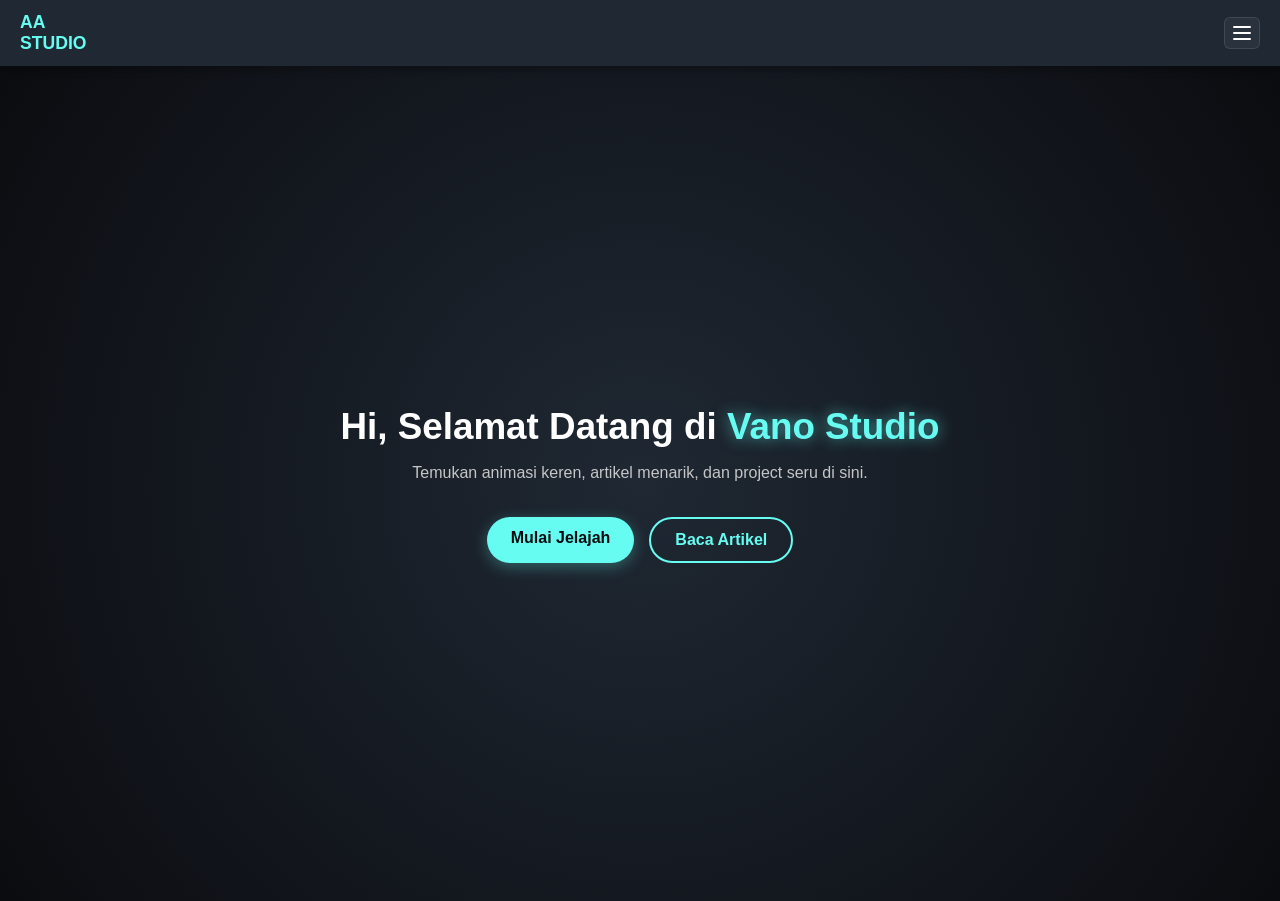
<file: Index.html>
<!DOCTYPE html>
<html lang="id">
<head>
  <meta charset="UTF-8">
  <meta name="viewport" content="width=device-width, initial-scale=1.0">
  <title>AA Studio</title>
  <style>
    /* --- CSS UNTUK TAMPILAN --- */
    * {
      margin: 0;
      padding: 0;
      box-sizing: border-box;
      font-family: 'Segoe UI', Tahoma, Geneva, Verdana, sans-serif;
    }

    body {
      background-color: #0b0c10;
      color: #ffffff;
      overflow-x: hidden;
    }

    /* NAVBAR UTAMA */
    .navbar {
      display: flex;
      justify-content: space-between;
      align-items: center;
      background-color: #1f2833;
      padding: 12px 20px; /* Sedikit disesuaikan biar pas tinggi menumpuknya */
      position: sticky;
      top: 0;
      z-index: 100;
      box-shadow: 0 4px 8px rgba(0,0,0,0.3);
    }

    /* LOGO MENUMPUK KE BAWAH (Persis Gaya Vano Studio Lama) */
    .logo {
      font-size: 1.1rem;
      font-weight: bold;
      color: #66fcf1;
      line-height: 1.2; /* Mengatur jarak antar baris atas dan bawah agar rapat dan rapi */
      flex-shrink: 0;
      
      /* Setup Animasi Muncul dari Kiri */
      animation: slideDariKiri 1s ease-out forwards;
      opacity: 0;
    }

    /* Tombol Titik Tiga */
    .menu-toggle {
      display: flex;
      flex-direction: column;
      gap: 4px;
      cursor: pointer;
      padding: 8px;
      background-color: rgba(255, 255, 255, 0.05);
      border-radius: 6px;
      border: 1px solid rgba(255, 255, 255, 0.1);
      flex-shrink: 0;
      
      /* Setup Animasi Muncul dari Kanan */
      animation: slideDariKanan 1s ease-out forwards;
      opacity: 0;
    }

    .menu-toggle span {
      width: 18px;
      height: 2px;
      background-color: white;
      border-radius: 2px;
    }

    /* --- LOGIK REKAYASA ANIMASI (KEYFRAMES) --- */
    @keyframes slideDariKiri {
      from {
        opacity: 0;
        transform: translateX(-30px);
      }
      to {
        opacity: 1;
        transform: translateX(0);
      }
    }

    @keyframes slideDariKanan {
      from {
        opacity: 0;
        transform: translateX(30px);
      }
      to {
        opacity: 1;
        transform: translateX(0);
      }
    }

    /* DROPDOWN MENU */
    .dropdown-menu {
      display: none;
      position: absolute;
      top: 65px; 
      right: 20px;
      background-color: #1f2833;
      border: 1px solid #45f3ff;
      border-radius: 8px;
      width: 180px;
      box-shadow: 0 4px 15px rgba(0,0,0,0.5);
      overflow: hidden;
      z-index: 1000;
    }

    .dropdown-menu.active {
      display: block;
    }

    .dropdown-menu a {
      display: block;
      color: white;
      padding: 12px 15px;
      text-decoration: none;
      font-size: 0.95rem;
      border-bottom: 1px solid rgba(255, 255, 255, 0.05);
    }

    .dropdown-menu a:hover {
      background-color: #45f3ff;
      color: #0b0c10;
    }

    /* HERO SECTION */
    .hero {
      height: calc(100vh - 65px);
      display: flex;
      justify-content: center;
      align-items: center;
      text-align: center;
      padding: 20px;
      background: radial-gradient(circle, #1f2833 0%, #0b0c10 100%);
    }

    .hero-content {
      max-width: 600px;
    }

    .hero-content h1 {
      font-size: 2.3rem;
      margin-bottom: 15px;
      line-height: 1.2;
    }

    .highlight {
      color: #66fcf1;
      text-shadow: 0 0 15px rgba(102, 252, 241, 0.6);
    }

    .hero-content p {
      font-size: 1rem;
      color: #c5c6c7;
      margin-bottom: 35px;
    }

    .hero-buttons {
      display: flex;
      justify-content: center;
      gap: 15px;
    }

    .btn-primary {
      background-color: #66fcf1;
      color: #0b0c10;
      padding: 12px 24px;
      border-radius: 25px;
      text-decoration: none;
      font-weight: bold;
      box-shadow: 0 4px 15px rgba(102, 252, 241, 0.3);
      transition: 0.3s;
    }

    .btn-primary:hover {
      background-color: #45b6fe;
      transform: translateY(-2px);
    }

    .btn-secondary {
      border: 2px solid #66fcf1;
      color: #66fcf1;
      padding: 12px 24px;
      border-radius: 25px;
      text-decoration: none;
      font-weight: bold;
      transition: 0.3s;
    }

    .btn-secondary:hover {
      background-color: rgba(102, 252, 241, 0.1);
      transform: translateY(-2px);
    }

    @media (max-width: 480px) {
      .hero-content h1 {
        font-size: 1.8rem;
      }
      .hero-buttons {
        flex-direction: column;
        gap: 10px;
      }
    }
  </style>
</head>
<body>

  <header class="navbar">
    
    <div class="logo">AA<br>STUDIO</div>

    <div class="menu-toggle" id="menuBtn">
      <span></span>
      <span></span>
      <span></span>
    </div>

    <div class="dropdown-menu" id="dropdownMenu">
      <a href="#beranda">🏠 Beranda</a>
      <a href="#animasi">🎬 Animasi Studio</a>
      <a href="#masuk">👤 Masuk Akun</a> 
    </div>
  </header>

  <main class="hero">
    <div class="hero-content">
      <h1>Hi, Selamat Datang di <span class="highlight">Vano Studio</span></h1>
      <p>Temukan animasi keren, artikel menarik, dan project seru di sini.</p>
      <div class="hero-buttons">
        <a href="#animasi" class="btn-primary">Mulai Jelajah</a>
        <a href="#blog" class="btn-secondary">Baca Artikel</a>
      </div>
    </div>
  </main>

  <script>
    const menuBtn = document.getElementById('menuBtn');
    const dropdownMenu = document.getElementById('dropdownMenu');

    menuBtn.addEventListener('click', (e) => {
      e.stopPropagation();
      dropdownMenu.classList.toggle('active');
    });

    document.addEventListener('click', () => {
      dropdownMenu.classList.remove('active');
    });
  </script>

</body>
    </html>
</file>
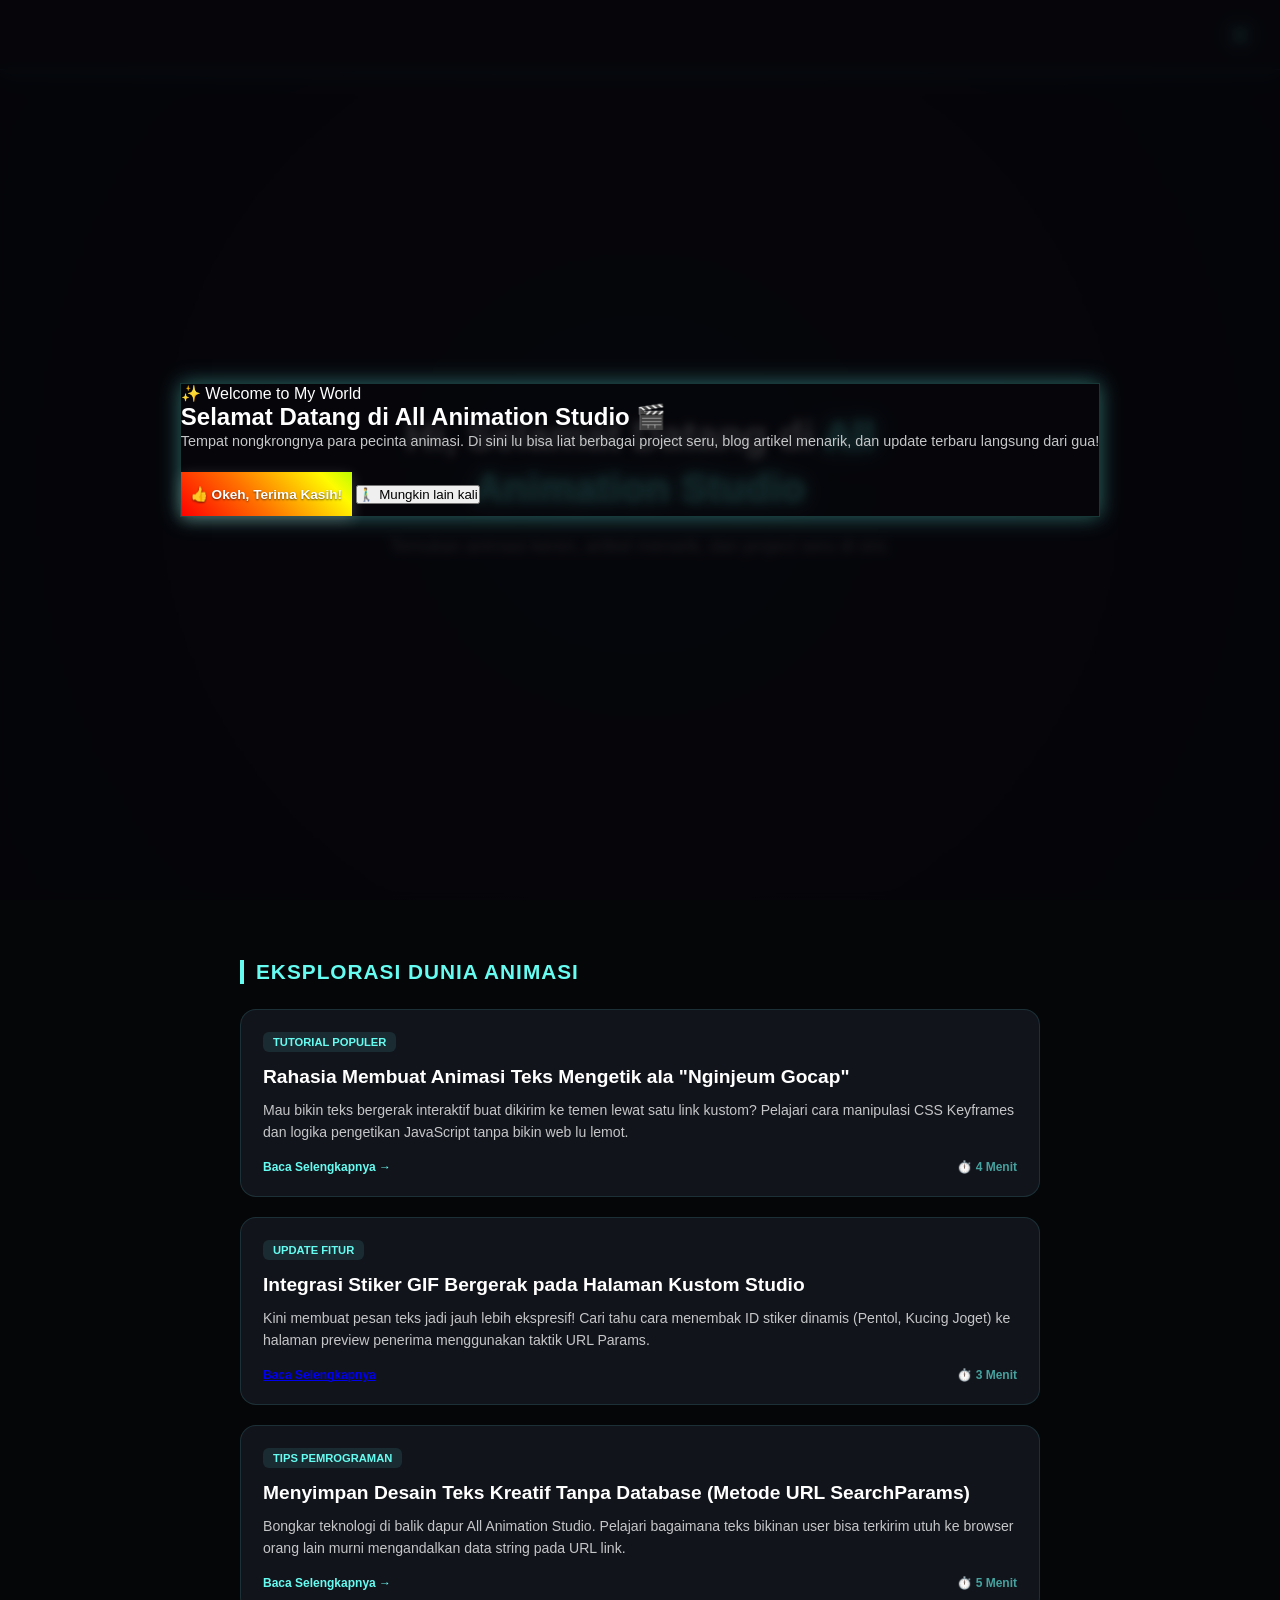
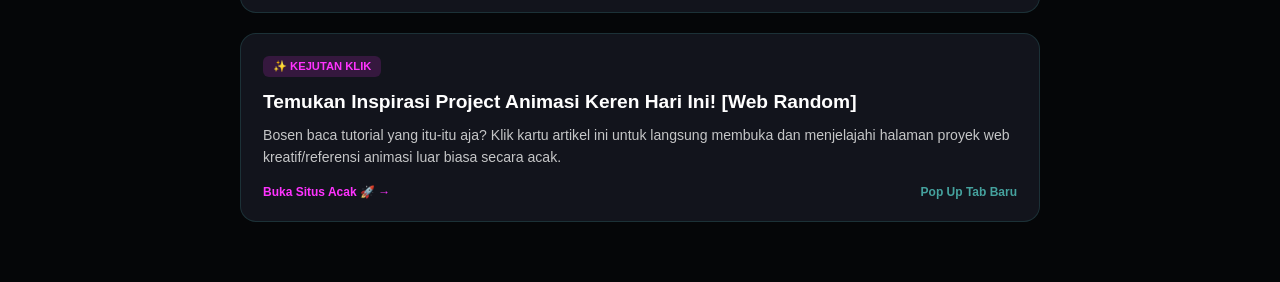
<file: index.html>
<!DOCTYPE html>
<html lang="id">
<head>
  <meta charset="UTF-8">
  <meta name="viewport" content="width=device-width, initial-scale=1.0">
  <title>All Animation Studio</title>
  
  <link href="https://fonts.googleapis.com/css2?family=Orbitron:wght@700&display=swap" rel="stylesheet">
  
  <link rel="stylesheet" href="css style/nevbar.css">

  <style>
    * {
      margin: 0;
      padding: 0;
      box-sizing: border-box;
      font-family: 'Segoe UI', Tahoma, Geneva, Verdana, sans-serif;
    }

    /* BACKGROUND UTAMA: HITAM PEKAT */
    body {
      background-color: #050608;
      color: #ffffff;
      overflow-x: hidden;
    }

    /* NAVBAR UTAMA */
    .navbar {
      display: flex;
      justify-content: space-between;
      align-items: center;
      background-color: rgba(13, 15, 19, 0.75);
      backdrop-filter: blur(8px);
      padding: 12px 20px;
      position: sticky;
      top: 0;
      z-index: 100;
      box-shadow: 0 4px 20px rgba(0, 243, 255, 0.15);
      border-bottom: 1px solid rgba(102, 252, 241, 0.25);
      height: 70px;
    }

    /* SISI KIRI: TEMPAT LOGO BARU DAN TEKS */
    .logo-area {
      display: flex;
      align-items: center;
      flex-grow: 1;
      height: 100%;
    }

    /* TOMBOL MENU / GARIS TIGA */
    .menu-toggle {
      display: flex;
      flex-direction: column;
      justify-content: center;
      align-items: center;
      gap: 4px;
      cursor: pointer;
      width: 40px;
      height: 40px;
      background-color: rgba(102, 252, 241, 0.03);
      border-radius: 50%;
      border: 1px solid rgba(102, 252, 241, 0.25);
      flex-shrink: 0;
      z-index: 1010;
      transition: all 0.4s cubic-bezier(0.4, 0, 0.2, 1);
    }
    .menu-toggle:hover { background-color: rgba(102, 252, 241, 0.12); box-shadow: 0 0 15px rgba(102, 252, 241, 0.35); }
    .menu-toggle span { width: 18px; height: 2px; background-color: #66fcf1; border-radius: 2px; transition: all 0.4s cubic-bezier(0.4, 0, 0.2, 1); }
    
    .menu-toggle.active-btn span:nth-child(1) { transform: translateY(6px) rotate(45deg); }
    .menu-toggle.active-btn span:nth-child(2) { opacity: 0; transform: scale(0); }
    .menu-toggle.active-btn span:nth-child(3) { transform: translateY(-6px) rotate(-45deg); }

    /* MENU DROPDOWN */
    .dropdown-menu {
      position: absolute;
      top: 75px; right: 20px;
      background-color: #12141c;
      border: 1px solid #66fcf1;
      border-radius: 12px;
      width: 200px;
      box-shadow: 0 10px 35px rgba(0,0,0,0.65), 0 0 15px rgba(102, 252, 241, 0.15);
      overflow: hidden;
      z-index: 1000;
      opacity: 0;
      transform: translateY(-25px) scale(0.93);
      pointer-events: none;
      transition: all 0.45s cubic-bezier(0.34, 1.56, 0.64, 1);
    }
    .dropdown-menu.active { opacity: 1; transform: translateY(0) scale(1); pointer-events: auto; }
    .dropdown-menu a { display: block; color: white; padding: 14px 20px; text-decoration: none; font-size: 0.95rem; border-bottom: 1px solid rgba(255, 255, 255, 0.05); transition: all 0.3s; cursor: pointer; }
    .dropdown-menu a:hover { background-color: rgba(102, 252, 241, 0.08); color: #66fcf1; padding-left: 26px; }

    /* HERO LAYAR UTAMA */
    .hero-wrapper {
      height: calc(100vh - 70px); 
      display: flex;
      justify-content: center;
      align-items: center;
      text-align: center;
      padding: 20px;
      background: radial-gradient(circle at center, #0d1117 0%, #050608 100%);
    }
    
    .hero-content { 
      max-width: 650px;
    }
    
    .hero-content h1 { 
      font-size: 2.5rem; 
      margin-bottom: 18px;
      line-height: 1.3;
      text-shadow: 0 2px 10px rgba(255, 255, 255, 0.1);
    }
    
    .highlight { 
      color: #66fcf1; 
      text-shadow: 0 0 15px #66fcf1, 0 0 30px rgba(102, 252, 241, 0.5);
    }
    
    .hero-content p { 
      font-size: 1.1rem; 
      color: #a5a6a7; 
      line-height: 1.6; 
    }

    /* CONTAINER ARTIKEL */
    .content-section {
      width: 100%;
      display: flex;
      justify-content: center;
      padding: 60px 20px;
      background-color: #050608;
    }

    .article-container {
      width: 100%;
      max-width: 800px;
      text-align: left;
    }

    .section-title {
      font-size: 1.3rem;
      color: #66fcf1;
      margin-bottom: 25px;
      border-left: 4px solid #66fcf1;
      padding-left: 12px;
      text-transform: uppercase;
      letter-spacing: 1px;
    }
    .article-grid {
      display: flex;
      flex-direction: column;
      gap: 20px;
    }
    .article-card {
      background-color: #12141c;
      border: 1px solid rgba(102, 252, 241, 0.12);
      border-radius: 16px;
      padding: 22px;
      transition: all 0.3s cubic-bezier(0.4, 0, 0.2, 1);
      cursor: pointer;
    }
    .article-card:hover {
      border-color: #66fcf1;
      transform: translateY(-3px);
      box-shadow: 0 8px 25px rgba(102, 252, 241, 0.15);
    }
    .article-tag {
      background-color: rgba(102, 252, 241, 0.1);
      color: #66fcf1;
      font-size: 0.7rem;
      font-weight: bold;
      padding: 4px 10px;
      border-radius: 6px;
      display: inline-block;
      margin-bottom: 12px;
      text-transform: uppercase;
    }
    
    .tag-random {
      background-color: rgba(255, 51, 255, 0.15);
      color: #ff33ff;
    }
    
    .article-card h2 {
      font-size: 1.2rem;
      color: #ffffff;
      margin-bottom: 8px;
      line-height: 1.4;
    }
    .article-card p {
      font-size: 0.88rem;
      color: #c5c6c7;
      line-height: 1.6;
      margin-bottom: 16px;
    }
    .article-footer {
      display: flex;
      justify-content: space-between;
      align-items: center;
      font-size: 0.75rem;
      color: #66fcf1;
      font-weight: bold;
    }
    .article-meta {
      color: #45a29e;
    }

    /* MODAL OVERLAY */
    .modal-overlay {
      position: fixed;
      top: 0; left: 0;
      width: 100%; height: 100%;
      background-color: rgba(5, 5, 10, 0.85);
      backdrop-filter: blur(4px);
      display: none;
      justify-content: center;
      align-items: center;
      z-index: 2000;
    }
    .modal-overlay.show { display: flex; }

    @media (max-width: 480px) {
      .hero-content h1 { font-size: 1.9rem; }
      .article-card h2 { font-size: 1.1rem; }
    }
  </style>
</head>
<body>

  <header class="navbar">
    <div class="logo-area">
      <div class="logo-vv-container">
        <span class="char-v v-flipped">V</span>
        <span class="char-v v-normal">V</span>
      </div>
      
      <div class="text-wrapper">
        <span class="logo-text-top">
          <span class="gold-a">A</span>LL <span class="gold-a">A</span>NIMATION
        </span>
        <span class="logo-text-bottom">STUDIO</span>
      </div>
    </div>

    <div class="menu-toggle" id="menuBtn"><span></span><span></span><span></span></div>
    <div class="dropdown-menu" id="dropdownMenu">
      <a onclick="location.reload();">🏠 Beranda</a>
      <a href="Animasi Studio/studio">🎬 Animasi Studio</a>
      <a href="#masuk">👤 Masuk Akun</a> 
    </div>
  </header>

  <section class="hero-wrapper">
    <div class="hero-content">
      <h1>Hi, Selamat Datang di <span class="highlight">All Animation Studio</span></h1>
      <p>Temukan animasi keren, artikel menarik, dan project seru di sini.</p>
    </div>
  </section>

  <main class="content-section" id="blog">
    <div class="article-container">
      <h2 class="section-title">Eksplorasi Dunia Animasi</h2>
      
      <div class="article-grid">
        <div class="article-card">
          <span class="article-tag">Tutorial Populer</span>
          <h2>Rahasia Membuat Animasi Teks Mengetik ala "Nginjeum Gocap"</h2>
          <p>Mau bikin teks bergerak interaktif buat dikirim ke temen lewat satu link kustom? Pelajari cara manipulasi CSS Keyframes dan logika pengetikan JavaScript tanpa bikin web lu lemot.</p>
          <div class="article-footer">
            <a href="Beranda/artikel" style="text-decoration: none; color: #66fcf1;">Baca Selengkapnya →</a>
            <span class="article-meta">⏱️ 4 Menit</span>
          </div>
        </div>

        <div class="article-card">
          <span class="article-tag">Update Fitur</span>
          <h2>Integrasi Stiker GIF Bergerak pada Halaman Kustom Studio</h2>
          <p>Kini membuat pesan teks jadi jauh lebih ekspresif! Cari tahu cara menembak ID stiker dinamis (Pentol, Kucing Joget) ke halaman preview penerima menggunakan taktik URL Params.</p>
          <div class="article-footer">
            <a href="Beranda/update_fitur_otomatis"
   class="baca-selengkapnya-style">Baca Selengkapnya</a>
            <span class="article-meta">⏱️ 3 Menit</span>
          </div>
        </div>

        <div class="article-card">
          <span class="article-tag">Tips Pemrograman</span>
          <h2>Menyimpan Desain Teks Kreatif Tanpa Database (Metode URL SearchParams)</h2>
          <p>Bongkar teknologi di balik dapur All Animation Studio. Pelajari bagaimana teks bikinan user bisa terkirim utuh ke browser orang lain murni mengandalkan data string pada URL link.</p>
          <div class="article-footer">
            <span>Baca Selengkapnya →</span>
            <span class="article-meta">⏱️ 5 Menit</span>
          </div>
        </div>

        <div class="article-card" id="btnArtikelRandom">
          <span class="article-tag tag-random">✨ Kejutan Klik</span>
          <h2>Temukan Inspirasi Project Animasi Keren Hari Ini! [Web Random]</h2>
          <p>Bosen baca tutorial yang itu-itu aja? Klik kartu artikel ini untuk langsung membuka dan menjelajahi halaman proyek web kreatif/referensi animasi luar biasa secara acak.</p>
          <div class="article-footer">
            <span style="color:#ff33ff">Buka Situs Acak 🚀 →</span>
            <span class="article-meta" style="color:#45a29e">Pop Up Tab Baru</span>
          </div>
        </div>
      </div>

    </div>
  </main>

  <div class="modal-overlay" id="welcomeModal"></div>

  <script>
    const menuBtn = document.getElementById('menuBtn');
    const dropdownMenu = document.getElementById('dropdownMenu');

    // Toggle Dropdown Menu
    menuBtn.addEventListener('click', (e) => {
      e.stopPropagation();
      dropdownMenu.classList.toggle('active');
      menuBtn.classList.toggle('active-btn');
    });

    document.addEventListener('click', () => {
      dropdownMenu.classList.remove('active');
      menuBtn.classList.remove('active-btn');
    });

    /* LOGIKA ARTIKEL RANDOM */
    const btnArtikelRandom = document.getElementById('btnArtikelRandom');
    const listWebRandom = [
      "https://pinterest.com",
      "https://github.com",
      "https://codepen.io",
      "https://dribbble.com"
    ];

    btnArtikelRandom.addEventListener('click', () => {
      const indexAcak = Math.floor(Math.random() * listWebRandom.length);
      const urlTujuan = listWebRandom[indexAcak];
      window.open(urlTujuan, '_blank');
    });

    /* PENGORBITAN POP-UP */
    const welcomeModal = document.getElementById('welcomeModal');
    const JANGKA_WAKTAU_KABUR = 60 * 1000;

    const waktuKeluar = localStorage.getItem('waktuKeluarWeb');
    const waktuSekarang = Date.now();

    if (waktuKeluar) {
      const selisihWaktu = waktuSekarang - parseInt(waktuKeluar);
      if (selisihWaktu > JANGKA_WAKTAU_KABUR) {
        localStorage.removeItem('popupShowed');
      }
    }

    if (localStorage.getItem('popupShowed') !== 'true') {
      fetch('popup.html')
        .then(response => {
          if (!response.ok) throw new Error('Gagal load popup.html');
          return response.text();
        })
        .then(htmlKonten => {
          welcomeModal.innerHTML = htmlKonten;
          const closeBtnTop = document.getElementById('closeBtnTop');
          const closeBtnBottom = document.getElementById('closeBtnBottom');
          
          const closeModal = () => {
            welcomeModal.classList.remove('show');
            localStorage.setItem('popupShowed', 'true');
            localStorage.removeItem('waktuKeluarWeb');
          };

          if (closeBtnTop) closeBtnTop.addEventListener('click', closeModal);
          if (closeBtnBottom) {
            closeBtnBottom.addEventListener('click', () => {
              localStorage.setItem('popupShowed', 'true');
              localStorage.removeItem('waktuKeluarWeb');
              window.location.href = 'index2.html';
            });
          }
          welcomeModal.classList.add('show');
        })
        .catch(err => console.log("Info Pop-up:", err.message));
    } else {
      welcomeModal.style.display = 'none';
      welcomeModal.classList.remove('show');
    }

    window.addEventListener('beforeunload', () => {
      if (localStorage.getItem('popupShowed') === 'true') {
        localStorage.setItem('waktuKeluarWeb', Date.now());
      }
    });
  </script>
</body>
</html>
</file>
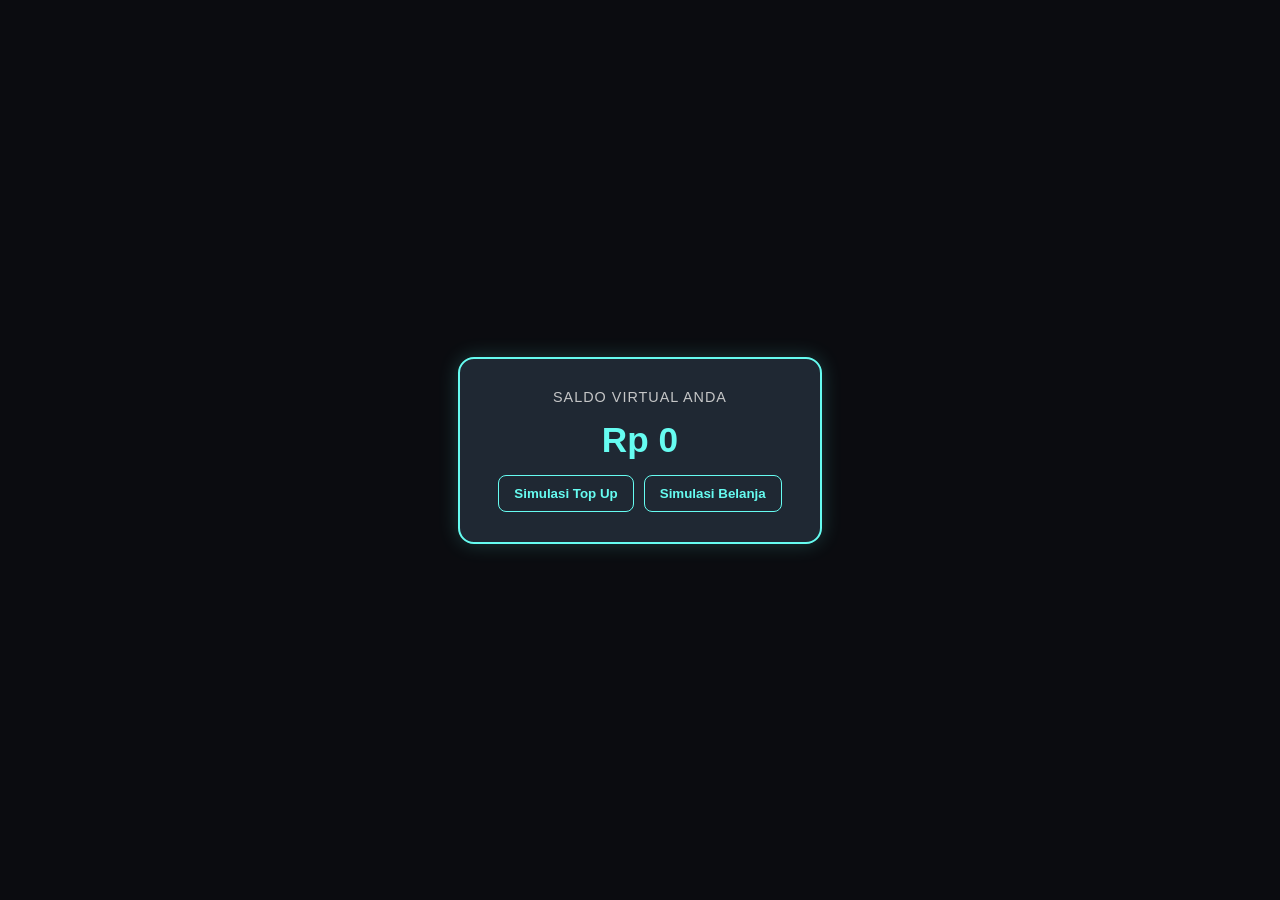
<file: dompet.html>
<!DOCTYPE html>
<html lang="id">
<head>
  <meta charset="UTF-8">
  <meta name="viewport" content="width=device-width, initial-scale=1.0">
  <title>Simulasi E-Wallet - Edukasi</title>
  <style>
    body {
      background-color: #0b0c10;
      color: white;
      font-family: 'Segoe UI', sans-serif;
      display: flex;
      justify-content: center;
      align-items: center;
      height: 100vh;
      margin: 0;
    }
    .wallet-card {
      background-color: #1f2833;
      border: 2px solid #66fcf1;
      border-radius: 16px;
      padding: 30px;
      text-align: center;
      box-shadow: 0 0 20px rgba(102, 252, 241, 0.2);
      width: 300px;
    }
    .balance-title {
      font-size: 0.9rem;
      color: #c5c6c7;
      text-transform: uppercase;
      letter-spacing: 1px;
    }
    .balance-amount {
      font-size: 2.2rem;
      font-weight: bold;
      color: #66fcf1;
      margin: 15px 0;
    }
    .btn-group {
      display: flex;
      gap: 10px;
      justify-content: center;
    }
    .btn-action {
      background-color: transparent;
      border: 1px solid #66fcf1;
      color: #66fcf1;
      padding: 10px 15px;
      border-radius: 8px;
      cursor: pointer;
      font-weight: bold;
      transition: all 0.3s;
    }
    .btn-action:hover {
      background-color: #66fcf1;
      color: #0b0c10;
    }
  </style>
</head>
<body>

  <div class="wallet-card">
    <div class="balance-title">Saldo Virtual Anda</div>
    <div class="balance-amount" id="displaySaldo">Rp 0</div>
    
    <div class="btn-group">
      <button class="btn-action" id="btnTambah">Simulasi Top Up</button>
      <button class="btn-action" id="btnKurang">Simulasi Belanja</button>
    </div>
  </div>

  <script>
    // 1. Deklarasi elemen HTML yang akan dimanipulasi
    const displaySaldo = document.getElementById('displaySaldo');
    const btnTambah = document.getElementById('btnTambah');
    const btnKurang = document.getElementById('btnKurang');

    // 2. FUNGSI UTAMA: Mengambil saldo dari Local Storage browser
    function dapatkanSaldoSistem() {
      const saldoLokal = localStorage.getItem('saldoUser');
      // Jika belum ada data (null), kembalikan nilai 0. Jika ada, ubah teks string menjadi angka (Integer)
      return saldoLokal ? parseInt(saldoLokal) : 0;
    }

    // 3. FUNGSI UTAMA: Memperbarui tampilan layar dengan format mata uang rupiah
    function updateTampilanLayar(jumlahSaldo) {
      displaySaldo.textContent = "Rp " + jumlahSaldo.toLocaleString('id-ID');
    }

    // 4. LOGIKA AWAL: Jalankan fungsi saat halaman pertama kali dibuka
    let saldoAktif = dapatkanSaldoSistem();
    updateTampilanLayar(saldoAktif);

    // 5. EVENT LISTENER: Aksi ketika tombol "Simulasi Top Up" diklik
    btnTambah.addEventListener('click', () => {
      // Tambah saldo aktif sebesar 10.000
      saldoAktif += 10000;
      
      // Simpan nilai baru ke dalam Local Storage
      localStorage.setItem('saldoUser', saldoAktif);
      
      // Perbarui angka yang dilihat user di layar
      updateTampilanLayar(saldoAktif);
    });

    // 6. EVENT LISTENER: Aksi ketika tombol "Simulasi Belanja" diklik
    btnKurang.addEventListener('click', () => {
      // Validasi: Cek apakah saldo cukup untuk dikurangi
      if (saldoAktif >= 5000) {
        saldoAktif -= 5000;
        localStorage.setItem('saldoUser', saldoAktif);
        updateTampilanLayar(saldoAktif);
      } else {
        alert("Simulasi Gagal: Saldo virtual tidak mencukupi!");
      }
    });
  </script>

</body>
</html>
</file>
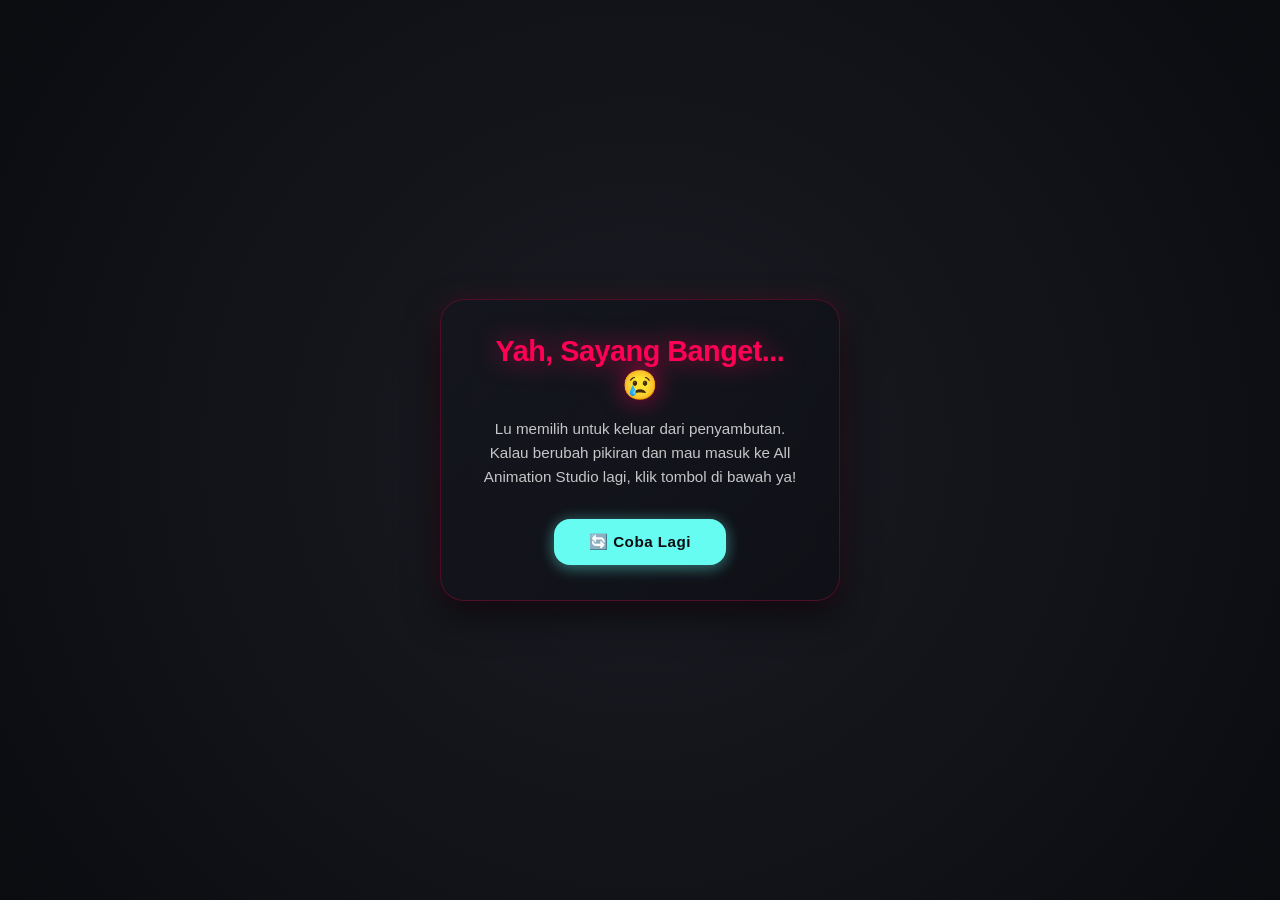
<file: index2.html>
<!DOCTYPE html>
<html lang="id">
<head>
  <meta charset="UTF-8">
  <meta name="viewport" content="width=device-width, initial-scale=1.0">
  <title>Sampai Jumpa - All Animation Studio</title>
  <style>
    * {
      margin: 0;
      padding: 0;
      box-sizing: border-box;
      font-family: 'Segoe UI', Tahoma, Geneva, Verdana, sans-serif;
    }

    /* BACKGROUND DENGAN TEKSTUR RADIAL HD */
    body {
      background: radial-gradient(circle at center, #1a1c23 0%, #0b0c10 100%);
      color: #ffffff;
      height: 100vh;
      display: flex;
      justify-content: center;
      align-items: center;
      text-align: center;
      padding: 20px;
      overflow: hidden;
    }

    /* KONTAINER DENGAN EFEK KACA HD + GLOWING HALUS */
    .container {
      max-width: 400px;
      padding: 35px;
      background: linear-gradient(135deg, rgba(21, 22, 30, 0.7) 0%, rgba(15, 16, 22, 0.9) 100%);
      backdrop-filter: blur(12px);
      -webkit-backdrop-filter: blur(12px);
      border: 1px solid rgba(255, 0, 85, 0.25);
      border-radius: 24px;
      box-shadow: 0 15px 35px rgba(0, 0, 0, 0.6), 
                  0 0 25px rgba(255, 0, 85, 0.15); /* Glowing merah halus di box */
      animation: containerPulse 4s infinite ease-in-out;
    }

    @keyframes containerPulse {
      0%, 100% { box-shadow: 0 15px 35px rgba(0, 0, 0, 0.6), 0 0 20px rgba(255, 0, 85, 0.15); }
      50% { box-shadow: 0 15px 35px rgba(0, 0, 0, 0.6), 0 0 35px rgba(255, 0, 85, 0.3); }
    }

    /* TEXT JUDUL DENGAN EFEK NEON GLOW TAJAM */
    h1 {
      font-size: 1.8rem;
      color: #ff0055;
      margin-bottom: 15px;
      font-weight: 800;
      letter-spacing: -0.5px;
      filter: drop-shadow(0 0 12px rgba(255, 0, 85, 0.6)); /* Glow tajam pada text */
    }

    p {
      font-size: 0.95rem;
      color: #c5c6c7;
      margin-bottom: 30px;
      line-height: 1.6;
    }

    /* TOMBOL DENGAN STRUKTUR PINTAR & GLOWING MAKSIMAL */
    .btn-retry {
      display: inline-block;
      background-color: #66fcf1;
      color: #0b0c10;
      padding: 14px 35px;
      border-radius: 16px;
      text-decoration: none;
      font-weight: bold;
      font-size: 0.95rem;
      letter-spacing: 0.5px;
      transition: all 0.3s cubic-bezier(0.25, 1, 0.5, 1);
      box-shadow: 0 4px 15px rgba(102, 252, 241, 0.3), 
                  0 0 15px rgba(102, 252, 241, 0.2); /* Double glow cyan */
    }

    /* EFEK HOVER NYALA SAAT DISENTUH */
    .btn-retry:hover {
      background-color: #00ffff;
      transform: translateY(-3px);
      box-shadow: 0 8px 25px rgba(0, 255, 255, 0.5), 
                  0 0 30px rgba(0, 255, 255, 0.4); /* Glow menebal saat hover */
    }
    
    .btn-retry:active {
      transform: translateY(-1px);
    }
  </style>
</head>
<body>

  <div class="container">
    <h1>Yah, Sayang Banget... 😢</h1>
    <p>Lu memilih untuk keluar dari penyambutan. Kalau berubah pikiran dan mau masuk ke All Animation Studio lagi, klik tombol di bawah ya!</p>
    <a href="index.html" class="btn-retry">🔄 Coba Lagi</a>
  </div>

</body>
</html>
</file>
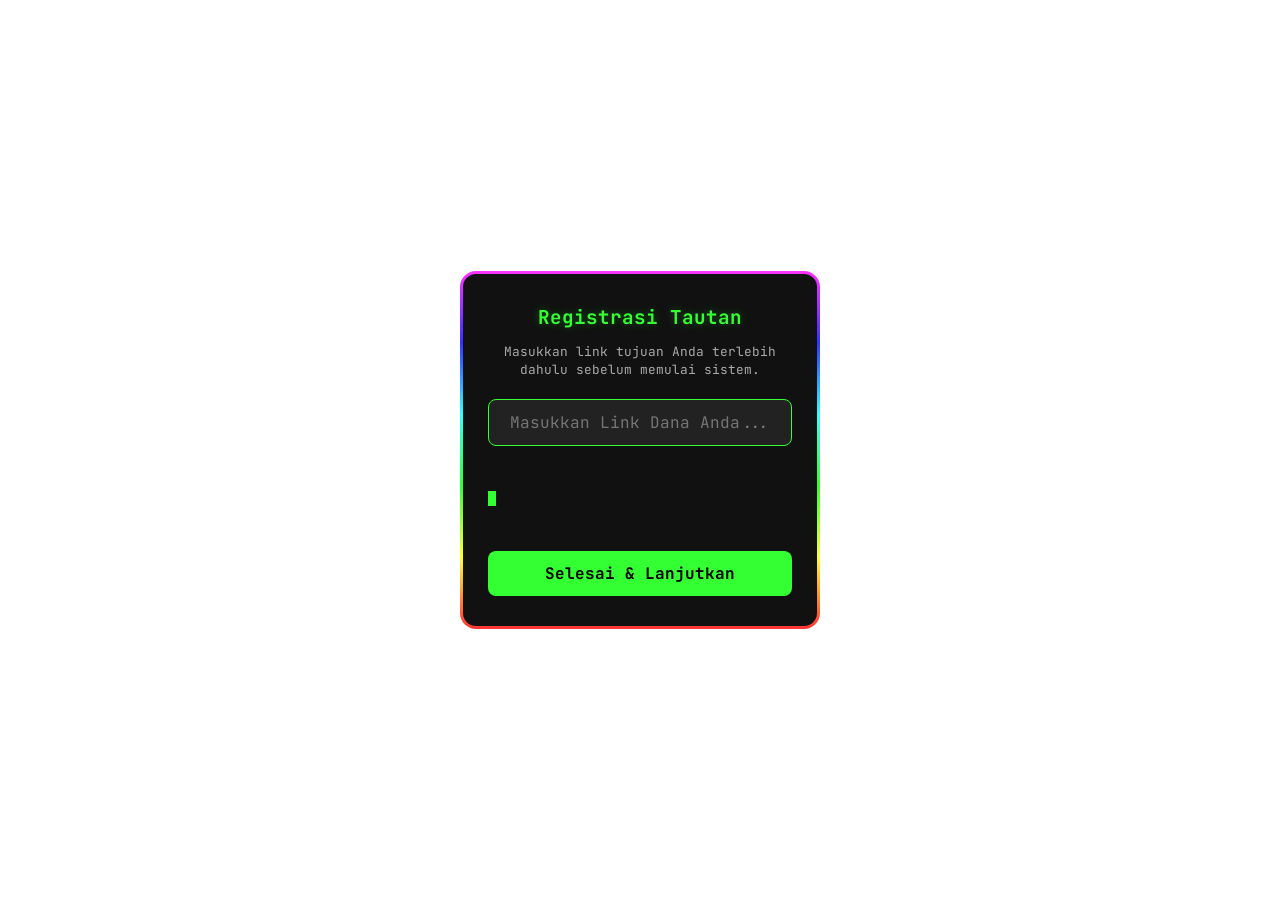
<file: Animasi Studio/register.html>
<!DOCTYPE html>
<html>
<head>
    <meta charset="UTF-8">
    <meta name="viewport" content="width=device-width, initial-scale=1.0">
    <link href="https://fonts.googleapis.com/css2?family=JetBrains+Mono:wght=800;900&display=swap" rel="stylesheet">
    <style>
        body {
            margin: 0; padding: 0; background: transparent;
            font-family: 'JetBrains Mono', monospace;
            display: flex; justify-content: center; align-items: center;
            height: 100vh; overflow: hidden;
        }
        
        .modal-box {
            position: relative;
            background-color: #111;
            padding: 30px 25px;
            border-radius: 16px;
            width: 90%;
            max-width: 360px;
            text-align: center;
            color: white;
            box-sizing: border-box;
            
            border: 3px solid transparent;
            background-image: linear-gradient(#111, #111), 
                              linear-gradient(var(--sudut-pelangi, 0deg), #ff3333, #ffff33, #33ff33, #33ffff, #3333ff, #ff33ff);
            background-origin: border-box;
            background-clip: padding-box, border-box;
            
            animation: efekGlowPelangi 4s linear infinite;
        }

        @property --sudut-pelangi {
            syntax: '<angle>';
            inherits: false;
            initial-value: 0deg;
        }

        @keyframes efekGlowPelangi {
            0% { --sudut-pelangi: 0deg; box-shadow: 0 0 15px rgba(255, 51, 51, 0.5); }
            50% { --sudut-pelangi: 180deg; box-shadow: 0 0 15px rgba(51, 255, 255, 0.5); }
            100% { --sudut-pelangi: 360deg; box-shadow: 0 0 15px rgba(255, 51, 51, 0.5); }
        }

        h3 {
            color: #33ff33; margin-top: 0; margin-bottom: 10px; font-size: 1.2rem;
            text-shadow: 0 0 10px rgba(51, 255, 51, 0.3);
        }
        p {
            font-size: 0.8rem; color: #aaa; margin-bottom: 20px; line-height: 1.4;
        }
        .input-dana {
            width: 100%; padding: 12px; background-color: #222;
            border: 1px solid #33ff33; border-radius: 8px;
            color: #fff; font-size: 1rem; font-family: 'JetBrains Mono', monospace;
            text-align: center; outline: none; margin-bottom: 15px;
            box-sizing: border-box;
        }
        
        .error-container {
            min-height: 75px; margin-bottom: 15px; font-size: 0.75rem;
            color: #ff3333; font-weight: 900; display: flex;
            justify-content: center; align-items: center;
            line-height: 1.6;
            width: 100%;
        }
        #log-status-wrapper {
            white-space: pre-wrap; 
            text-align: left; 
            width: 100%;
            display: inline-block;
        }
        .status-sukses {
            color: #33ff33 !important;
            text-shadow: 0 0 5px rgba(51, 255, 51, 0.5);
        }
        .kursor-error {
            display: inline-block; background-color: #33ff33; width: 8px; height: 0.9rem;
            animation: kedipError 0.6s infinite; vertical-align: middle;
        }
        @keyframes kedipError { 0%, 100% { opacity: 0; } 50% { opacity: 1; } }

        .btn-submit {
            width: 100%; padding: 12px; background: #33ff33;
            border: none; border-radius: 8px; color: #000;
            font-weight: bold; font-size: 1rem; font-family: 'JetBrains Mono', monospace;
            cursor: pointer; transition: all 0.3s;
        }
        .btn-submit:hover { box-shadow: 0 0 15px rgba(51, 255, 51, 0.6); }

        #areaSalin {
            display: none;
        }
        .box-link {
            background-color: #222; border: 1px dashed #33ff33;
            padding: 12px; border-radius: 8px; font-size: 0.75rem;
            word-break: break-all; color: #00ffcc; margin-bottom: 20px;
            user-select: all; text-align: left; line-height: 1.4;
        }
    </style>
</head>
<body>

    <div class="modal-box">
        <div id="formInputUtama">
            <h3>Registrasi Tautan</h3>
            <p>Masukkan link tujuan Anda terlebih dahulu sebelum memulai sistem.</p>
            
            <input type="text" class="input-dana" id="dataInput" placeholder="Masukkan Link Dana Anda..." required>
            
            <div class="error-container">
                <div id="log-status-wrapper"><span id="log-error"></span><span class="kursor-error" id="kursor-err"></span></div>
            </div>

            <button class="btn-submit" id="btnDaftar">Selesai & Lanjutkan</button>
        </div>

        <div id="areaSalin">
            <h3>Salin Link Manual</h3>
            <p>Data berhasil diverifikasi. Silakan salin tautan di bawah ini secara manual untuk melanjutkan akses.</p>
            
            <div class="box-link" id="teksLinkHasil">Menyiapkan tautan...</div>
            
            <button class="btn-submit" id="btnSalinTeks">Salin Tautan 📋</button>
        </div>
    </div>

    <script>
        const wadahError = document.getElementById("log-error");
        const kursorErr = document.getElementById("kursor-err");
        const wadahWrapper = document.getElementById("log-status-wrapper");
        
        let keurNgetik = false; 

        function ketikEfekAsync(teks, elemenTarget) {
            return new Promise((resolve) => {
                let index = 0;
                function mulaiKetik() {
                    if (index < teks.length) {
                        elemenTarget.textContent += teks[index];
                        index++;
                        setTimeout(mulaiKetik, 35); 
                    } else {
                        resolve();
                    }
                }
                mulaiKetik();
            });
        }

        const tunggu = (ms) => new Promise(res => setTimeout(res, ms));

        document.getElementById('btnDaftar').addEventListener('click', async () => {
            if (keurNgetik) return;

            const data = document.getElementById('dataInput').value.trim();
            const polaStruktur = /^https:\/\/link\.dana\.id\/minta\?full_url=https:\/\/qr\.dana\.id\/v1\/([0-9]*)$/;

            wadahWrapper.className = ""; 
            wadahError.textContent = "";
            kursorErr.style.display = "inline-block";

            // === VALIDASI FORM ===
            if (data === "") {
                keurNgetik = true;
                await ketikEfekAsync("Isi Link Terlebih Dahulu ⚠️", wadahError);
                keurNgetik = false; return;
            }

            const hasilCocok = data.match(polaStruktur);
            if (!hasilCocok) {
                keurNgetik = true;
                await ketikEfekAsync("Format Link DANA Salah atau Tidak Valid! ❌", wadahError);
                keurNgetik = false; return;
            }

            const angkaEkor = hasilCocok[1]; 
            if (angkaEkor.length > 24) {
                keurNgetik = true;
                await ketikEfekAsync("Banyak banget! Padahal cuma 24 angka di belakang v1/ ⚠️", wadahError);
                keurNgetik = false; return;
            }

            if (angkaEkor.length < 24) {
                keurNgetik = true;
                await ketikEfekAsync("Kurang! Harus ada tepat 24 angka di belakang v1/ ⚠️", wadahError);
                keurNgetik = false; return;
            }

            // === JIKA SELESAI & VALID ===
            keurNgetik = true;

            // Sembunyikan elemen input, tombol, judul, dan paragraf atas
            document.querySelector('#formInputUtama h3').style.display = 'none';
            document.querySelector('#formInputUtama p').style.display = 'none';
            document.getElementById('dataInput').style.display = 'none';
            document.getElementById('btnDaftar').style.display = 'none';

            wadahWrapper.className = "status-sukses"; 

            // Jalankan animasi teks berurutan
            await ketikEfekAsync("⚙️=>Link yang anda input valid...\n", wadahError);
            await tunggu(1000); 

            await ketikEfekAsync("⚙️=>Sedang dibuat....\n", wadahError);
            await tunggu(1200); 

            await ketikEfekAsync("⚙️=>Link sukses dibuat!!!", wadahError);
            await tunggu(1000); 

            kursorErr.style.display = "none"; 

            // Simpan data & generate link halaman tujuan
            localStorage.setItem('linkUser', data);
            const domainAsli = window.location.origin + window.location.pathname.replace('register.html', '');
            const linkHasilGenerate = `${domainAsli}animation1.html`;
            
            document.getElementById('teksLinkHasil').textContent = linkHasilGenerate;

            // Tampilkan halaman salin tautan
            document.getElementById('formInputUtama').style.display = 'none';
            document.getElementById('areaSalin').style.display = 'block';
            keurNgetik = false;
        });

        document.getElementById('btnSalinTeks').addEventListener('click', () => {
            const teksLink = document.getElementById('teksLinkHasil').textContent;
            navigator.clipboard.writeText(teksLink).then(() => {
                alert("Tautan sukses disalin! Silakan tempel secara manual di browser Anda. 👍");
            }).catch(err => {
                alert("Gagal menyalin otomatis. Silakan blok manual teks di atas.");
            });
        });
    </script>
</body>
</html>
</file>
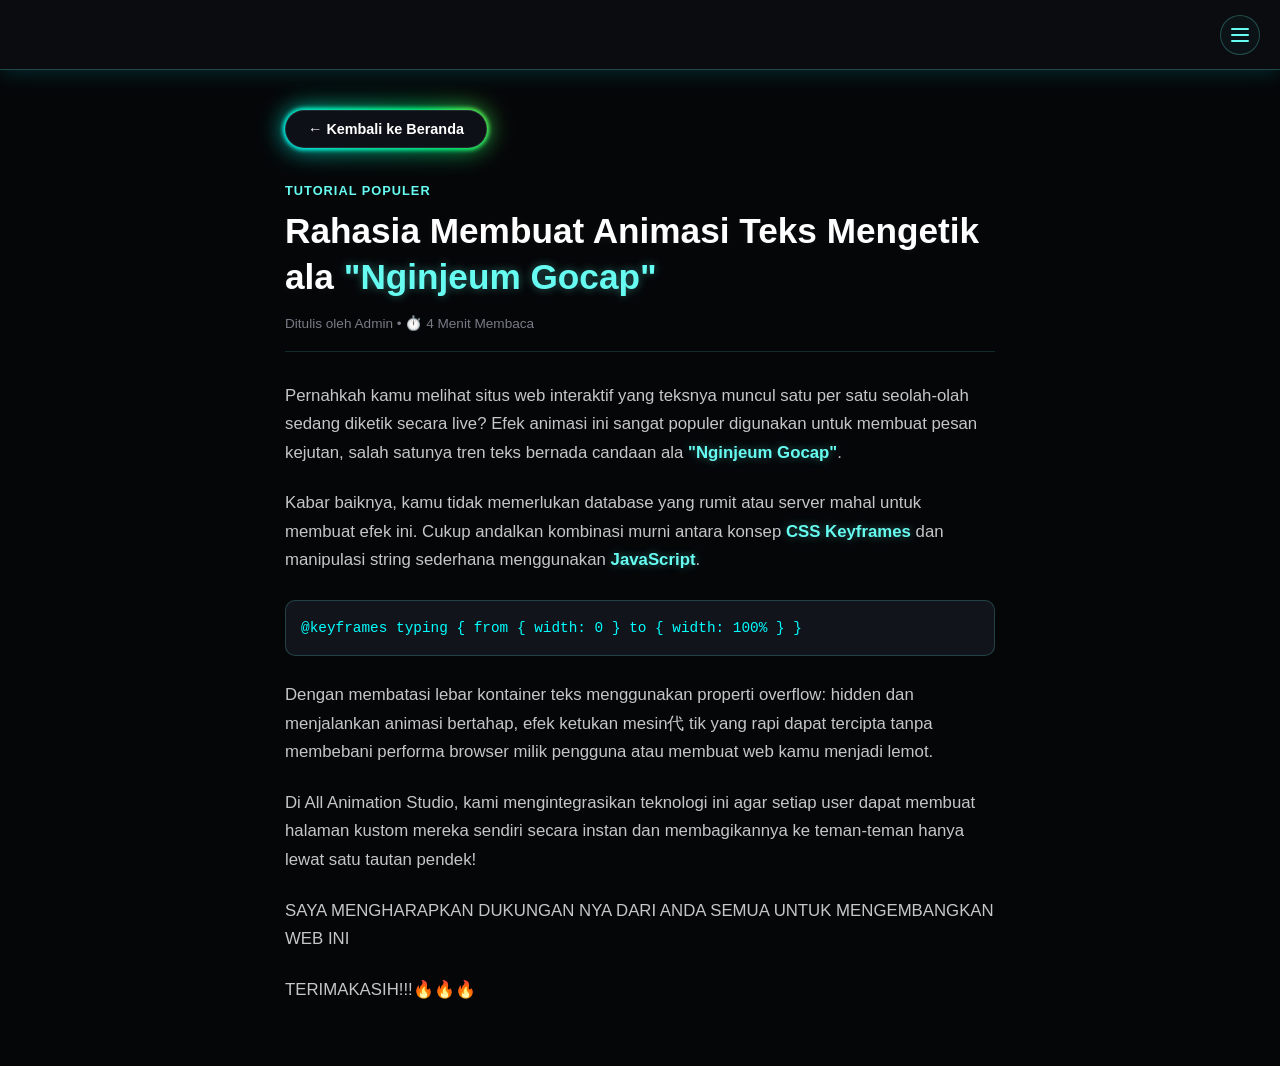
<file: Beranda/artikel.html>
<!DOCTYPE html>
<html lang="id">
<head>
  <meta charset="UTF-8">
  <meta name="viewport" content="width=device-width, initial-scale=1.0">
  <title>Rahasia Animasi Teks Mengetik - All Animation Studio</title>
  
  <link href="https://fonts.googleapis.com/css2?family=Orbitron:wght@700&display=swap" rel="stylesheet">
  
  <link rel="stylesheet" href="../css style/nevbar.css">

  <style>
    * {
      margin: 0;
      padding: 0;
      box-sizing: border-box;
      font-family: 'Segoe UI', Tahoma, Geneva, Verdana, sans-serif;
    }

    /* BACKGROUND UTAMA: HITAM PEKAT */
    body {
      background-color: #050608;
      color: #ffffff;
      overflow-x: hidden;
    }

    /* NAVBAR UTAMA (SINKRON DENGAN BERANDA) */
    .navbar {
      display: flex;
      justify-content: space-between;
      align-items: center;
      background-color: rgba(13, 15, 19, 0.75);
      backdrop-filter: blur(8px);
      padding: 12px 20px;
      position: sticky;
      top: 0;
      z-index: 100;
      box-shadow: 0 4px 20px rgba(0, 243, 255, 0.15);
      border-bottom: 1px solid rgba(102, 252, 241, 0.25);
      height: 70px;
    }

    /* SISI KIRI: TEMPAT LOGO BARU DAN TEKS */
    .logo-area {
      display: flex;
      align-items: center;
      flex-grow: 1;
      height: 100%;
    }

    /* TOMBOL MENU / GARIS TIGA */
    .menu-toggle {
      display: flex;
      flex-direction: column;
      justify-content: center;
      align-items: center;
      gap: 4px;
      cursor: pointer;
      width: 40px;
      height: 40px;
      background-color: rgba(102, 252, 241, 0.03);
      border-radius: 50%;
      border: 1px solid rgba(102, 252, 241, 0.25);
      flex-shrink: 0;
      z-index: 1010;
      transition: all 0.4s cubic-bezier(0.4, 0, 0.2, 1);
    }
    .menu-toggle:hover { background-color: rgba(102, 252, 241, 0.12); box-shadow: 0 0 15px rgba(102, 252, 241, 0.35); }
    .menu-toggle span { width: 18px; height: 2px; background-color: #66fcf1; border-radius: 2px; transition: all 0.4s cubic-bezier(0.4, 0, 0.2, 1); }
    
    .menu-toggle.active-btn span:nth-child(1) { transform: translateY(6px) rotate(45deg); }
    .menu-toggle.active-btn span:nth-child(2) { opacity: 0; transform: scale(0); }
    .menu-toggle.active-btn span:nth-child(3) { transform: translateY(-6px) rotate(-45deg); }

    /* MENU DROPDOWN */
    .dropdown-menu {
      position: absolute;
      top: 75px; right: 20px;
      background-color: #12141c;
      border: 1px solid #66fcf1;
      border-radius: 12px;
      width: 200px;
      box-shadow: 0 10px 35px rgba(0,0,0,0.65), 0 0 15px rgba(102, 252, 241, 0.15);
      overflow: hidden;
      z-index: 1000;
      opacity: 0;
      transform: translateY(-25px) scale(0.93);
      pointer-events: none;
      transition: all 0.45s cubic-bezier(0.34, 1.56, 0.64, 1);
    }
    .dropdown-menu.active { opacity: 1; transform: translateY(0) scale(1); pointer-events: auto; }
    .dropdown-menu a { display: block; color: white; padding: 14px 20px; text-decoration: none; font-size: 0.95rem; border-bottom: 1px solid rgba(255, 255, 255, 0.05); transition: all 0.3s; cursor: pointer; }
    .dropdown-menu a:hover { background-color: rgba(102, 252, 241, 0.08); color: #66fcf1; padding-left: 26px; }

    /* ==========================================
       LAYOUT HALAMAN BACA ARTIKEL
       ========================================== */
    .article-page {
      max-width: 750px;
      margin: 0 auto;
      padding: 40px 20px;
    }

    /* TOMBOL KEMBALI: LED RGB GLOWING & MENGKILAP */
    .btn-back-container {
      margin-bottom: 35px;
      display: inline-block;
      position: relative;
    }

    .btn-back {
      display: inline-flex;
      align-items: center;
      justify-content: center;
      padding: 10px 22px;
      font-size: 0.9rem;
      font-weight: bold;
      color: #ffffff;
      text-decoration: none;
      background: #0d1117;
      border-radius: 30px;
      position: relative;
      z-index: 1;
      overflow: hidden;
      transition: all 0.3s ease;
      border: 1px solid rgba(255, 255, 255, 0.1);
    }

    .btn-back-container::before {
      content: '';
      position: absolute;
      top: -2px; left: -2px; right: -2px; bottom: -2px;
      background: linear-gradient(45deg, #00ffff, #00ff7f, #ffff00, #ff0055, #7f00ff, #00ffff);
      background-size: 400%;
      border-radius: 32px;
      z-index: 0;
      animation: gerakLED 6s linear infinite;
      filter: blur(2px);
    }

    .btn-back-container::after {
      content: '';
      position: absolute;
      top: -2px; left: -2px; right: -2px; bottom: -2px;
      background: linear-gradient(45deg, #00ffff, #00ff7f, #ffff00, #ff0055, #7f00ff, #00ffff);
      background-size: 400%;
      border-radius: 32px;
      z-index: 0;
      animation: gerakLED 6s linear infinite;
      filter: blur(12px);
      opacity: 0.7;
      transition: opacity 0.3s ease;
    }

    .btn-back::before {
      content: '';
      position: absolute;
      top: 0;
      left: -150%;
      width: 50%;
      height: 100%;
      background: linear-gradient(
        90deg,
        rgba(255, 255, 255, 0) 0%,
        rgba(255, 255, 255, 0.4) 50%,
        rgba(255, 255, 255, 0) 100%
      );
      transform: skewX(-25deg);
      transition: none;
    }

    .btn-back-container:hover::after { opacity: 1; }
    .btn-back-container:hover .btn-back { background: #121721; color: #00ffff; text-shadow: 0 0 5px #00ffff; }
    .btn-back-container:hover .btn-back::before { left: 150%; transition: all 0.6s ease; }

    @keyframes gerakLED {
      0% { background-position: 0% 50%; }
      50% { background-position: 100% 50%; }
      100% { background-position: 0% 50%; }
    }

    /* Header Artikel */
    .article-header-meta {
      font-size: 0.8rem;
      color: #66fcf1;
      font-weight: bold;
      text-transform: uppercase;
      letter-spacing: 1px;
      margin-bottom: 10px;
    }
    
    .article-title {
      font-size: 2.2rem;
      line-height: 1.3;
      color: #ffffff;
      margin-bottom: 15px;
      text-shadow: 0 2px 10px rgba(255,255,255,0.05);
    }

    .article-sub-info {
      font-size: 0.85rem;
      color: #797a86;
      border-bottom: 1px solid rgba(102, 252, 241, 0.15);
      padding-bottom: 20px;
      margin-bottom: 30px;
    }

    /* Isi Tulisan/Content Konten */
    .article-body {
      font-size: 1.05rem;
      line-height: 1.7;
      color: #c5c6c7;
    }

    .article-body p { margin-bottom: 22px; }

    /* Tag Highlighter Teks Penting */
    .glow-text {
      color: #66fcf1;
      text-shadow: 0 0 10px rgba(102, 252, 241, 0.4);
      font-weight: 600;
    }

    /* Kotak Code Snippet (Contoh Kodingan) */
    .code-box {
      background-color: #12141c;
      border: 1px solid rgba(102, 252, 241, 0.2);
      border-radius: 10px;
      padding: 15px;
      font-family: 'Courier New', Courier, monospace;
      font-size: 0.9rem;
      color: #00ffff;
      overflow-x: auto;
      margin: 25px 0;
    }

    @media (max-width: 480px) {
      .article-title { font-size: 1.7rem; }
      .article-body { font-size: 0.98rem; }
    }
  </style>
</head>
<body>

  <header class="navbar">
    <div class="logo-area">
      <div class="logo-vv-container">
        <span class="char-v v-flipped">V</span>
        <span class="char-v v-normal">V</span>
      </div>
      
      <div class="text-wrapper">
        <span class="logo-text-top">
          <span class="gold-a">A</span>LL <span class="gold-a">A</span>NIMATION
        </span>
        <span class="logo-text-bottom">STUDIO</span>
      </div>
    </div>

    <div class="menu-toggle" id="menuBtn"><span></span><span></span><span></span></div>
    <div class="dropdown-menu" id="dropdownMenu">
      <a href="../index.html">🏠 Beranda</a>
      <a href="../Animasi Studio/studio.html">🎬 Animasi Studio</a>
      <a href="#masuk">👤 Masuk Akun</a> 
    </div>
  </header>

  <main class="article-page">
    
    <div class="btn-back-container">
      <a href="../index.html" class="btn-back">← Kembali ke Beranda</a>
    </div>

    <header>
      <div class="article-header-meta">Tutorial Populer</div>
      <h1 class="article-title">Rahasia Membuat Animasi Teks Mengetik ala <span class="glow-text">"Nginjeum Gocap"</span></h1>
      <div class="article-sub-info">Ditulis oleh Admin • ⏱️ 4 Menit Membaca</div>
    </header>

    <article class="article-body">
      <p>Pernahkah kamu melihat situs web interaktif yang teksnya muncul satu per satu seolah-olah sedang diketik secara live? Efek animasi ini sangat populer digunakan untuk membuat pesan kejutan, salah satunya tren teks bernada candaan ala <span class="glow-text">"Nginjeum Gocap"</span>.</p>
      
      <p>Kabar baiknya, kamu tidak memerlukan database yang rumit atau server mahal untuk membuat efek ini. Cukup andalkan kombinasi murni antara konsep <span class="glow-text">CSS Keyframes</span> dan manipulasi string sederhana menggunakan <span class="glow-text">JavaScript</span>.</p>

      <div class="code-box">
@keyframes typing {
  from { width: 0 }
  to { width: 100% }
}
      </div>

      <p>Dengan membatasi lebar kontainer teks menggunakan properti <code>overflow: hidden</code> dan menjalankan animasi bertahap, efek ketukan mesin代 tik yang rapi dapat tercipta tanpa membebani performa browser milik pengguna atau membuat web kamu menjadi lemot.</p>
      
      <p>Di All Animation Studio, kami mengintegrasikan teknologi ini agar setiap user dapat membuat halaman kustom mereka sendiri secara instan dan membagikannya ke teman-teman hanya lewat satu tautan pendek!</p>
      
      <p>SAYA MENGHARAPKAN DUKUNGAN NYA DARI ANDA SEMUA UNTUK MENGEMBANGKAN WEB INI</p>
      
      <p>TERIMAKASIH!!!🔥🔥🔥</p>
    </article>

  </main>

  <script>
    const menuBtn = document.getElementById('menuBtn');
    const dropdownMenu = document.getElementById('dropdownMenu');

    menuBtn.addEventListener('click', (e) => {
      e.stopPropagation();
      dropdownMenu.classList.toggle('active');
      menuBtn.classList.toggle('active-btn');
    });

    document.addEventListener('click', () => {
      dropdownMenu.classList.remove('active');
      menuBtn.classList.remove('active-btn');
    });
  </script>
</body>
</html>
</file>
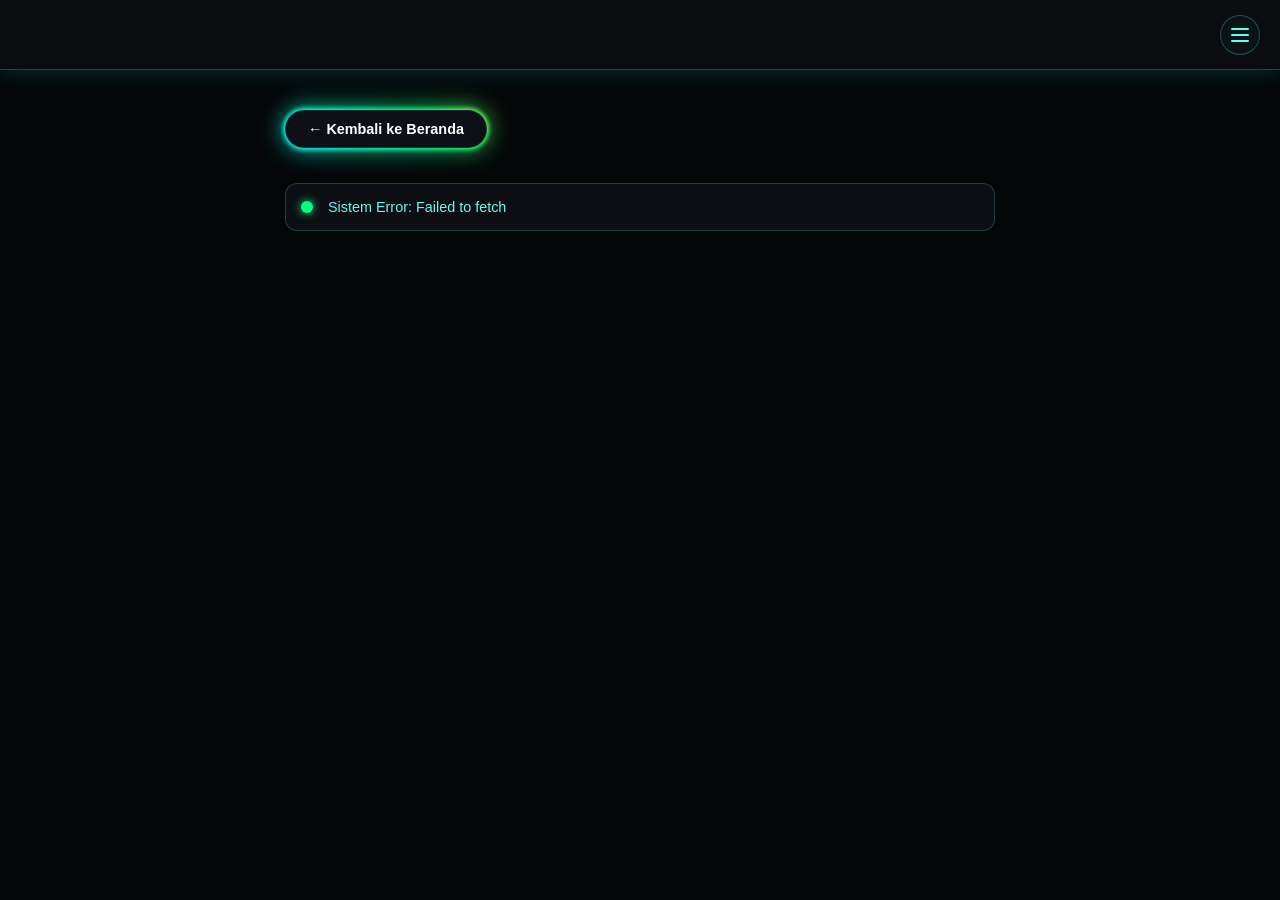
<file: Beranda/update_fitur_otomatis.html>
<!DOCTYPE html>
<html lang="id">
<head>
  <meta charset="UTF-8">
  <meta name="viewport" content="width=device-width, initial-scale=1.0">
  <title>Live System Update Log - All Animation Studio</title>
  
  <link href="https://fonts.googleapis.com/css2?family=Orbitron:wght@700&display=swap" rel="stylesheet">
  
  <link rel="stylesheet" href="../css style/nevbar.css">

  <style>
    * {
      margin: 0;
      padding: 0;
      box-sizing: border-box;
      font-family: 'Segoe UI', Tahoma, Geneva, Verdana, sans-serif;
    }

    body {
      background-color: #050608;
      color: #ffffff;
      overflow-x: hidden;
    }

    /* NAVBAR NAVBAR UTUH (SINKRON BERANDA & ARTIKEL) */
    .navbar {
      display: flex;
      justify-content: space-between;
      align-items: center;
      background-color: rgba(13, 15, 19, 0.75);
      backdrop-filter: blur(8px);
      padding: 12px 20px;
      position: sticky;
      top: 0;
      z-index: 100;
      box-shadow: 0 4px 20px rgba(0, 243, 255, 0.15);
      border-bottom: 1px solid rgba(102, 252, 241, 0.25);
      height: 70px;
    }

    .logo-area {
      display: flex;
      align-items: center;
      flex-grow: 1;
      height: 100%;
    }

    /* TOMBOL DROPDOWN MENU */
    .menu-toggle {
      display: flex;
      flex-direction: column;
      justify-content: center;
      align-items: center;
      gap: 4px;
      cursor: pointer;
      width: 40px;
      height: 40px;
      background-color: rgba(102, 252, 241, 0.03);
      border-radius: 50%;
      border: 1px solid rgba(102, 252, 241, 0.25);
      flex-shrink: 0;
      z-index: 1010;
      transition: all 0.4s cubic-bezier(0.4, 0, 0.2, 1);
    }
    .menu-toggle:hover { background-color: rgba(102, 252, 241, 0.12); box-shadow: 0 0 15px rgba(102, 252, 241, 0.35); }
    .menu-toggle span { width: 18px; height: 2px; background-color: #66fcf1; border-radius: 2px; transition: all 0.4s cubic-bezier(0.4, 0, 0.2, 1); }
    
    .menu-toggle.active-btn span:nth-child(1) { transform: translateY(6px) rotate(45deg); }
    .menu-toggle.active-btn span:nth-child(2) { opacity: 0; transform: scale(0); }
    .menu-toggle.active-btn span:nth-child(3) { transform: translateY(-6px) rotate(-45deg); }

    .dropdown-menu {
      position: absolute;
      top: 75px; right: 20px;
      background-color: #12141c;
      border: 1px solid #66fcf1;
      border-radius: 12px;
      width: 200px;
      box-shadow: 0 10px 35px rgba(0,0,0,0.65), 0 0 15px rgba(102, 252, 241, 0.15);
      overflow: hidden;
      z-index: 1000;
      opacity: 0;
      transform: translateY(-25px) scale(0.93);
      pointer-events: none;
      transition: all 0.45s cubic-bezier(0.34, 1.56, 0.64, 1);
    }
    .dropdown-menu.active { opacity: 1; transform: translateY(0) scale(1); pointer-events: auto; }
    .dropdown-menu a { display: block; color: white; padding: 14px 20px; text-decoration: none; font-size: 0.95rem; border-bottom: 1px solid rgba(255, 255, 255, 0.05); transition: all 0.3s; }
    .dropdown-menu a:hover { background-color: rgba(102, 252, 241, 0.08); color: #66fcf1; padding-left: 26px; }

    /* LAYOUT UTAMA LOG CONTAINER */
    .log-page {
      max-width: 750px;
      margin: 0 auto;
      padding: 40px 20px;
    }

    .btn-back-container {
      margin-bottom: 35px;
      display: inline-block;
      position: relative;
    }
    .btn-back {
      display: inline-flex;
      align-items: center;
      justify-content: center;
      padding: 10px 22px;
      font-size: 0.9rem;
      font-weight: bold;
      color: #ffffff;
      text-decoration: none;
      background: #0d1117;
      border-radius: 30px;
      position: relative;
      z-index: 1;
      overflow: hidden;
      transition: all 0.3s ease;
      border: 1px solid rgba(255, 255, 255, 0.1);
    }
    .btn-back-container::before, .btn-back-container::after {
      content: ''; position: absolute; top: -2px; left: -2px; right: -2px; bottom: -2px;
      background: linear-gradient(45deg, #00ffff, #00ff7f, #ffff00, #ff0055, #7f00ff, #00ffff);
      background-size: 400%; border-radius: 32px; z-index: 0; animation: gerakLED 6s linear infinite;
    }
    .btn-back-container::before { filter: blur(2px); }
    .btn-back-container::after { filter: blur(12px); opacity: 0.7; transition: opacity 0.3s; }
    .btn-back::before {
      content: ''; position: absolute; top: 0; left: -150%; width: 50%; height: 100%;
      background: linear-gradient(90deg, rgba(255,255,255,0) 0%, rgba(255,255,255,0.4) 50%, rgba(255,255,255,0) 100%);
      transform: skewX(-25deg);
    }
    .btn-back-container:hover::after { opacity: 1; }
    .btn-back-container:hover .btn-back { background: #121721; color: #00ffff; text-shadow: 0 0 5px #00ffff; }
    .btn-back-container:hover .btn-back::before { left: 150%; transition: all 0.6s ease; }

    @keyframes gerakLED {
      0% { background-position: 0% 50%; }
      50% { background-position: 100% 50%; }
      100% { background-position: 0% 50%; }
    }

    .status-panel {
      background: rgba(18, 20, 28, 0.6);
      border: 1px solid rgba(102, 252, 241, 0.2);
      border-radius: 12px;
      padding: 15px;
      display: flex;
      align-items: center;
      gap: 15px;
      margin-bottom: 40px;
    }

    .pulse-dot {
      width: 12px;
      height: 12px;
      background-color: #00ff7f;
      border-radius: 50%;
      box-shadow: 0 0 10px #00ff7f;
      animation: pulse 1.5s infinite;
    }

    @keyframes pulse {
      0% { transform: scale(0.9); opacity: 0.6; box-shadow: 0 0 0 0 rgba(0, 255, 127, 0.7); }
      70% { transform: scale(1.1); opacity: 1; box-shadow: 0 0 0 8px rgba(0, 255, 127, 0); }
      100% { transform: scale(0.9); opacity: 0.6; box-shadow: 0 0 0 0 rgba(0, 255, 127, 0); }
    }

    .status-text {
      font-size: 0.9rem;
      color: #66fcf1;
      font-weight: 500;
    }

    .timeline {
      position: relative;
      border-left: 2px solid rgba(102, 252, 241, 0.2);
      padding-left: 20px;
    }

    .log-item {
      position: relative;
      margin-bottom: 35px;
    }

    .log-node {
      position: absolute;
      left: -27px;
      top: 5px;
      width: 12px;
      height: 12px;
      background: #050608;
      border: 2px solid #00ffff;
      border-radius: 50%;
      box-shadow: 0 0 8px #00ffff;
    }

    .log-item.baru .log-node {
      border-color: #00ff7f;
      box-shadow: 0 0 8px #00ff7f;
    }

    .log-date {
      font-size: 0.8rem;
      color: #797a86;
      margin-bottom: 5px;
    }

    .log-card {
      background-color: #12141c;
      border: 1px solid rgba(255, 255, 255, 0.05);
      border-radius: 12px;
      padding: 20px;
      transition: all 0.3s;
    }

    .log-item.baru .log-card {
      border: 1px solid rgba(0, 255, 127, 0.25);
      box-shadow: 0 4px 15px rgba(0, 255, 127, 0.05);
    }

    .log-header {
      display: flex;
      justify-content: space-between;
      align-items: center;
      margin-bottom: 10px;
    }

    .log-title {
      font-size: 1.1rem;
      color: #ffffff;
      font-weight: 600;
    }

    .badge {
      font-size: 0.7rem;
      padding: 3px 8px;
      border-radius: 4px;
      font-weight: bold;
    }

    .badge-fitur { background: rgba(0, 255, 127, 0.1); color: #00ff7f; border: 1px solid rgba(0, 255, 127, 0.3); }
    .badge-bug { background: rgba(255, 0, 85, 0.1); color: #ff0055; border: 1px solid rgba(255, 0, 85, 0.3); }

    .log-body {
      font-size: 0.92rem;
      color: #c5c6c7;
      line-height: 1.5;
    }

    .system-msg {
      margin-top: 12px;
      font-family: monospace;
      font-size: 0.85rem;
      color: #00ffff;
      background: rgba(0, 243, 255, 0.05);
      padding: 6px 10px;
      border-radius: 6px;
      display: inline-block;
    }
  </style>
</head>
<body>

  <header class="navbar">
    <div class="logo-area">
      <div class="logo-vv-container">
        <span class="char-v v-flipped">V</span>
        <span class="char-v v-normal">V</span>
      </div>
      
      <div class="text-wrapper">
        <span class="logo-text-top">
          <span class="gold-a">A</span>LL <span class="gold-a">A</span>NIMATION
        </span>
        <span class="logo-text-bottom">STUDIO</span>
      </div>
    </div>

    <div class="menu-toggle" id="menuBtn"><span></span><span></span><span></span></div>
    <div class="dropdown-menu" id="dropdownMenu">
      <a href="../index.html">🏠 Beranda</a>
      <a href="../Animasi Studio/studio.html">🎬 Animasi Studio</a>
      <a href="#masuk">👤 Masuk Akun</a> 
    </div>
  </header>

  <main class="log-page">
    
    <div class="btn-back-container">
      <a href="../index.html" class="btn-back">← Kembali ke Beranda</a>
    </div>

    <div class="status-panel">
      <div class="pulse-dot"></div>
      <div class="status-text" id="statusServer">Sistem Aktif: Menghubungkan ke Repositori GitHub All Animation Studio...</div>
    </div>

    <div class="timeline" id="logTimeline"></div>

  </main>

  <script>
    // Logika kontrol drop-down navbar
    const menuBtn = document.getElementById('menuBtn');
    const dropdownMenu = document.getElementById('dropdownMenu');

    menuBtn.addEventListener('click', (e) => {
      e.stopPropagation();
      dropdownMenu.classList.toggle('active');
      menuBtn.classList.toggle('active-btn');
    });

    document.addEventListener('click', () => {
      dropdownMenu.classList.remove('active');
      menuBtn.classList.remove('active-btn');
    });

    // ===================================================
    // KONEKSI UTAMA KE REPO GITHUB API (DEEP FOLDER TRACKER)
    // ===================================================
    const timelineContainer = document.getElementById('logTimeline');
    const statusServer = document.getElementById('statusServer');
    
    let hashCommitTerakhir = ""; 

    function hitungWaktuLalu(waktuISO) {
      const target = new Date(waktuISO);
      const sekarang = new Date();
      const selisihDetik = Math.floor((sekarang - target) / 1000);

      if (selisihDetik < 60) return 'Baru saja';
      const selisihMenit = Math.floor(selisihDetik / 60);
      if (selisihMenit < 60) return `${selisihMenit} menit yang lalu`;
      const selisihJam = Math.floor(selisihMenit / 60);
      if (selisihJam < 24) return `${selisihJam} jam yang lalu`;
      
      return target.toLocaleDateString('id-ID', { day: 'numeric', month: 'long', year: 'numeric' });
    }

    function ambilDataGitHubCommits() {
      fetch('https://api.github.com/repos/nginjeum-gocap/All-Animation-Studio/commits')
        .then(response => {
          if (response.status === 403) {
            throw new Error("Batas kuota akses GitHub API habis. Sistem akan mencoba memulihkan otomatis.");
          }
          if (!response.ok) throw new Error("Gagal memuat repositori GitHub.");
          return response.json();
        })
        .then(async (commits) => {
          if (!commits || commits.length === 0) return;

          if (commits[0].sha === hashCommitTerakhir) {
            console.log("Sistem Log: Tidak ada perubahan kode baru di GitHub cloud. Mode hemat kuota aktif.");
            return; 
          }
          hashCommitTerakhir = commits[0].sha;

          timelineContainer.innerHTML = ''; 
          statusServer.innerText = "Sistem Aktif: Memantau pergerakan file hingga ke dalam folder tersembunyi.";

          const batasCommit = commits.slice(0, 5);

          for (let indeks = 0; indeks < batasCommit.length; indeks++) {
            const item = batasCommit[indeks];
            const infoCommit = item.commit;
            const pesanCommit = infoCommit.message;
            const tanggalISO = infoCommit.committer.date;
            
            const tanggalObjek = new Date(tanggalISO);
            const opsiWaktu = { hour: '2-digit', minute: '2-digit' };
            const jamMenit = tanggalObjek.toLocaleTimeString('id-ID', opsiWaktu);
            const stringWaktuRelatif = hitungWaktuLalu(tanggalISO);

            let teksDaftarFile = "Buka riwayat arsip untuk melihat detail modifikasi.";
            
            if (indeks === 0) {
              teksDaftarFile = "Mendeteksi perubahan konfigurasi global.";
              try {
                const responDetail = await fetch(`https://api.github.com/repos/nginjeum-gocap/All-Animation-Studio/commits/${item.sha}`);
                if (responDetail.ok) {
                  const dataDetail = await responDetail.json();
                  if (dataDetail.files && dataDetail.files.length > 0) {
                    teksDaftarFile = dataDetail.files.map(f => `📁 ${f.filename}`).join(', ');
                  }
                }
              } catch (e) {
                console.warn("Gagal menembus detail folder: ", e);
              }
            }

            const logItem = document.createElement('div');
            logItem.className = `log-item ${indeks === 0 ? 'baru' : ''}`;
            
            logItem.innerHTML = `
              <div class="log-node"></div>
              <div class="log-date">${stringWaktuRelatif} (${jamMenit} WIB)</div>
              <div class="log-card">
                <div class="log-header">
                  <h3 class="log-title">${indeks === 0 ? 'Pembaruan Sistem Terakhir' : 'Riwayat Pembaruan Terpilih'}</h3>
                  <span class="badge ${indeks === 0 ? 'badge-fitur' : 'badge-bug'}">
                    ${indeks === 0 ? 'LIVE REPO' : 'ARCHIVE'}
                  </span>
                </div>
                <div class="log-body">
                  <p style="margin-bottom: 10px;"><strong>Pesan Pengembang:</strong><br>"${pesanCommit}"</p>
                  <p style="font-size: 0.82rem; color: #00ff7f; background: rgba(0,255,127,0.06); padding: 6px 10px; border-radius: 6px; word-break: break-all; border: 1px solid rgba(0,255,127,0.15);">
                    ${indeks === 0 ? teksDaftarFile : '📁 Lihat riwayat lengkap langsung pada repositori.'}
                  </p>
                </div>
                <div class="system-msg">&gt;_ SHA: ${item.sha.substring(0, 7)} | Oleh: ${infoCommit.author.name}</div>
              </div>
            `;
            timelineContainer.appendChild(logItem);
          }
        })
        .catch(err => {
          console.error("Sensor Error: ", err);
          statusServer.innerText = `Sistem Error: ${err.message || "Gagal meraih sinkronisasi data."}`;
        });
    }

    ambilDataGitHubCommits();
    setInterval(ambilDataGitHubCommits, 60000);
  </script>
</body>
</html>
</file>
<file: css style/nevbar.css>
/* =======================================================
   FINAL COMBINED PERFECT: NEVBAR.CSS 
   ======================================================= */

/* Wadah Utama Logo V Kembar (Dikunci agar menumpuk pas di tengah) */
.logo-vv-container {
  position: relative;
  width: 30px;   
  height: 35px;  
  display: flex;
  align-items: center;
  justify-content: center;
  margin-right: 15px;
  flex-shrink: 0;
}

/* Karakter Huruf V Dasar */
.char-v {
  font-size: 26px;
  font-weight: bold;
  font-family: 'Times New Roman', Times, serif;
  position: absolute;
  line-height: 1;
  opacity: 0;
}

/* V PUTIH (TERBALIK) -> MASUK DARI BAWAH KE ATAS, KELUAR LANJUT KE ATAS */
.v-flipped {
  color: #ffffff;
  top: 2px;
  transform: rotate(180deg);
  animation: logoPutihLoop 8s cubic-bezier(0.25, 1, 0.5, 1) infinite;
}

/* V KUNING (NORMAL) -> MASUK DARI ATAS KE BAWAH, KELUAR LANJUT KE BAWAH */
.v-normal {
  color: #d4af37;
  bottom: 2px;
  animation: logoKuningLoop 8s cubic-bezier(0.25, 1, 0.5, 1) infinite;
}

/* CONTAINER TEKS BARISAN */
.text-wrapper {
  display: flex;
  flex-direction: column;
  justify-content: center;
  position: relative;
  overflow: hidden;
  padding-right: 25px;
}

/* BARIS ATAS: ALL ANIMATION */
.logo-text-top {
  color: #ffffff; 
  font-family: 'Orbitron', sans-serif;
  font-size: 11px;
  letter-spacing: 2px;
  white-space: nowrap;
  opacity: 0;
  animation: textInOutLoop 8s cubic-bezier(0.25, 1, 0.5, 1) infinite;
  animation-delay: 0.4s;
}

/* SPAN KHUSUS HURUF A (FIX TOTAL: FONT-FAMILY & KETEBALAN SAMA RATA) */
.gold-a {
  color: #d4af37;
  font-family: 'Orbitron', sans-serif; /* Mengunci bentuk font agar identik dengan huruf sebelahnya */
  font-weight: bold;                  /* Mengunci ketebalan fisik agar seimbang dan rata */
  text-shadow: 
    0 0 5px #d4af37, 
    0 0 10px #d4af37, 
    0 0 20px rgba(212, 175, 55, 0.8), 
    0 0 30px rgba(212, 175, 55, 0.6);
  animation: goldGlowPulse 2s infinite alternate;
}

/* BARIS BAWAH: STUDIO (WARNA PELANGI BERGERAK) */
.logo-text-bottom {
  font-family: 'Orbitron', sans-serif;
  font-size: 11px;
  letter-spacing: 4px;
  white-space: nowrap;
  margin-top: 2px;
  opacity: 0;
  
  background: linear-gradient(90deg, #ff0055, #00ffcc, #9900ff, #ffcc00, #ff0055);
  background-size: 300% 100%;
  -webkit-background-clip: text;
  -webkit-text-fill-color: transparent;
  background-clip: text;

  animation: textInOutLoop 8s cubic-bezier(0.25, 1, 0.5, 1) infinite, rainbowMove 4s linear infinite;
  animation-delay: 0.6s;
}

/* EFEK KILATAN MENYAPU */
.text-wrapper::after {
  content: '';
  position: absolute;
  top: 0;
  left: 0;
  width: 100%;
  height: 100%;
  background: linear-gradient(90deg, 
    transparent 0%, 
    rgba(56, 189, 248, 0) 35%, 
    rgba(56, 189, 248, 0.9) 48%, 
    rgba(255, 255, 255, 1) 50%, 
    rgba(56, 189, 248, 0.9) 52%, 
    rgba(56, 189, 248, 0) 65%, 
    transparent 100%
  );
  background-size: 200% 100%;
  background-position: 150% 0;
  animation: glowSweepLoop 8s ease-in-out infinite;
  pointer-events: none;
}

/* =======================================================
   LOGIKA TIMELINE & ANIMASI KEYFRAMES
   ======================================================= */

/* V PUTIH: Dari Bawah (Y: 25px) -> Stay di Tengah (Y: 0) -> Keluar ke Atas (Y: -25px) */
@keyframes logoPutihLoop {
  0% { opacity: 0; transform: translateY(25px) rotate(180deg) scale(0.7); }
  12%, 75% { opacity: 1; transform: translateY(0) rotate(180deg) scale(1); }
  88%, 100% { opacity: 0; transform: translateY(-25px) rotate(180deg) scale(0.7); }
}

/* V KUNING: Dari Atas (Y: -25px) -> Stay di Tengah (Y: 0) -> Keluar ke Bawah (Y: 25px) */
@keyframes logoKuningLoop {
  0% { opacity: 0; transform: translateY(-25px) scale(0.7); }
  12%, 75% { opacity: 1; transform: translateY(0) scale(1); }
  88%, 100% { opacity: 0; transform: translateY(25px) scale(0.7); }
}

/* TEKS TIMELINE: Sinkron Masuk-Keluar */
@keyframes textInOutLoop {
  0% { opacity: 0; transform: translateX(-15px); }
  12%, 75% { opacity: 1; transform: translateX(0); }
  88%, 100% { opacity: 0; transform: translateX(-15px); }
}

/* KEDIPAN CAHAYA HURUF A (BOOSTING MAKSIMAL) */
@keyframes goldGlowPulse {
  from { 
    text-shadow: 
      0 0 4px #d4af37, 
      0 0 8px #d4af37, 
      0 0 15px rgba(212, 175, 55, 0.6); 
  }
  to { 
    text-shadow: 
      0 0 8px #d4af37, 
      0 0 15px #d4af37, 
      0 0 25px #d4af37, 
      0 0 40px rgba(212, 175, 55, 1); 
  }
}

/* Aliran Warna Pelangi STUDIO */
@keyframes rainbowMove {
  0% { background-position: 0% 50%; }
  100% { background-position: 300% 50%; }
}

/* Efek Sapuan Cahaya Biru-Putih */
@keyframes glowSweepLoop {
  0%, 35% { background-position: 150% 0; }
  50%, 65% { background-position: -50% 0; }
  75%, 100% { background-position: -50% 0; }
}
</file>
